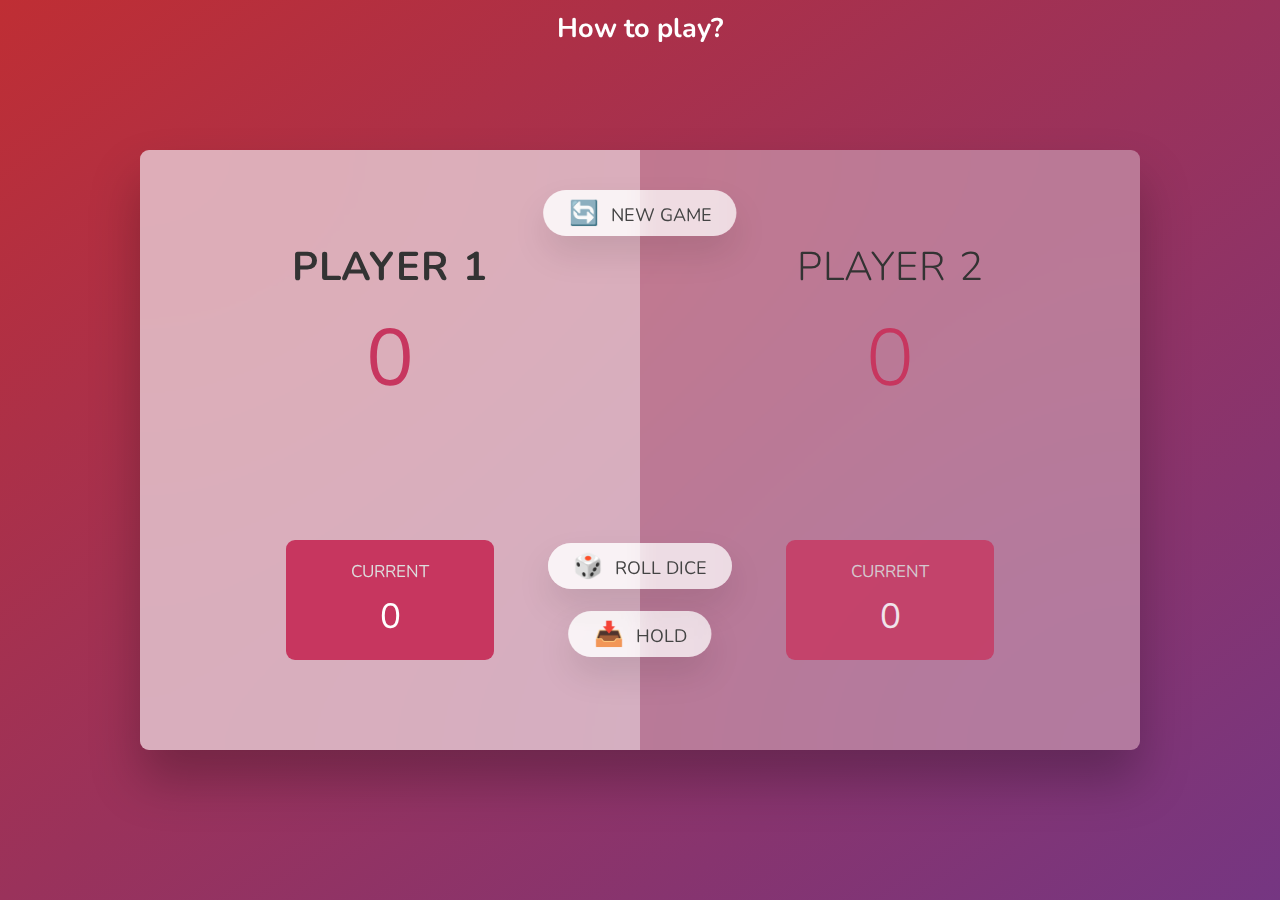
<file: index.html>
<!DOCTYPE html>
<html lang="en">
  <head>
    <meta charset="UTF-8" />
    <meta name="viewport" content="width=device-width, initial-scale=1.0" />
    <meta http-equiv="X-UA-Compatible" content="ie=edge" />
    <link rel="stylesheet" href="./style.css" />
    
    <title>Roll Rush</title>
    <link rel="icon" type="image/x-icon" href="./favicon.png">
  </head>
  <body>
    <div class="help">
      <a href="./rules/rules.html"><h2>How to play?</h2></a>
    </div>
    <main>
      <section class="player player--0 player--active">
        <h2 class="name" id="name--0">Player 1</h2>
        <p class="score" id="score--0">43</p>
        <div class="current">
          <p class="current-label">Current</p>
          <p class="current-score" id="current--0">0</p>
        </div>
      </section>
      <section class="player player--1">
        <h2 class="name" id="name--1">Player 2</h2>
        <p class="score" id="score--1">24</p>
        <div class="current">
          <p class="current-label">Current</p>
          <p class="current-score" id="current--1">0</p>
        </div>
      </section>

      <img src="./assets/dice-5.png" alt="Playing dice" class="dice" />
      <button class="btn btn--new">🔄 New game</button>
      <button class="btn btn--roll">🎲 Roll dice</button>
      <button class="btn btn--hold">📥 Hold</button>
    </main>
    <script src="script.js"></script>
  </body>
</html>
</file>
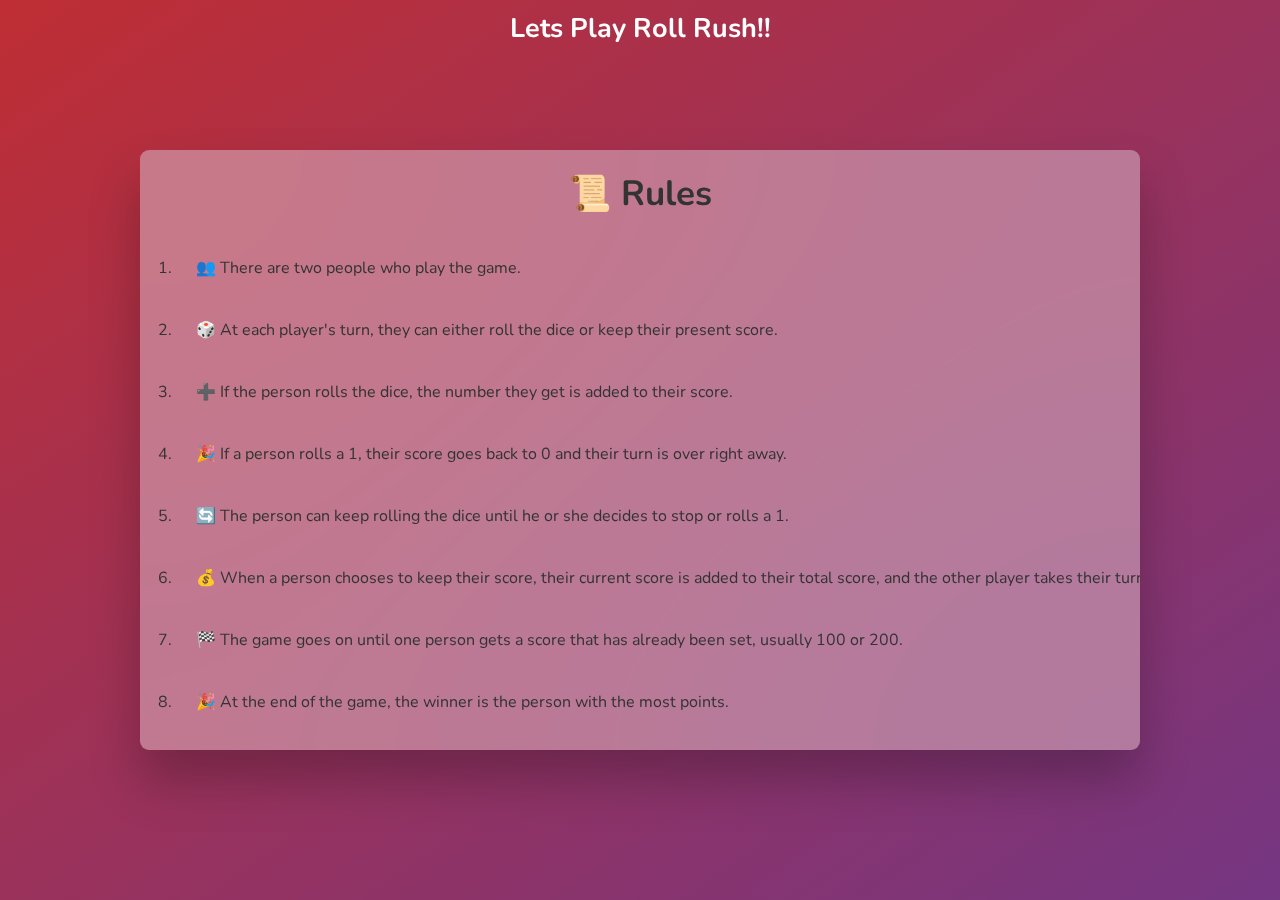
<file: rules.html>
<!DOCTYPE html>
<html lang="en">
<head>
    <meta charset="UTF-8">
    <meta http-equiv="X-UA-Compatible" content="IE=edge">
    <meta name="viewport" content="width=device-width, initial-scale=1.0">
    <title>Roll Rush Rules</title>
    <link rel="stylesheet" href="./rules.css">
</head>
<body>
   <div class="button"><a href="./index.html" ><h2>Lets Play Roll Rush!!</h2></a></div>
    <main>
    <div class="heading">
        <h1>📜 Rules </h1>        
    </div>
    <div class="rules">
        <ol>
        <li>👥 There are two people who play the game.</li>
        <li>🎲 At each player's turn, they can either roll the dice or keep their present score.</li>
        <li>➕ If the person rolls the dice, the number they get is added to their score.</li>
        <li>🎉 If a person rolls a 1, their score goes back to 0 and their turn is over right away.</li>
        <li>🔄 The person can keep rolling the dice until he or she decides to stop or rolls a 1.</li>
        <li>💰 When a person chooses to keep their score, their current score is added to their total score, and the other player takes their turn.</li>
        <li>🏁 The game goes on until one person gets a score that has already been set, usually 100 or 200.</li>
        <li>🎉 At the end of the game, the winner is the person with the most points.</li>
        </ol>
    </div>
    </main>
</body>
</html>
</file>
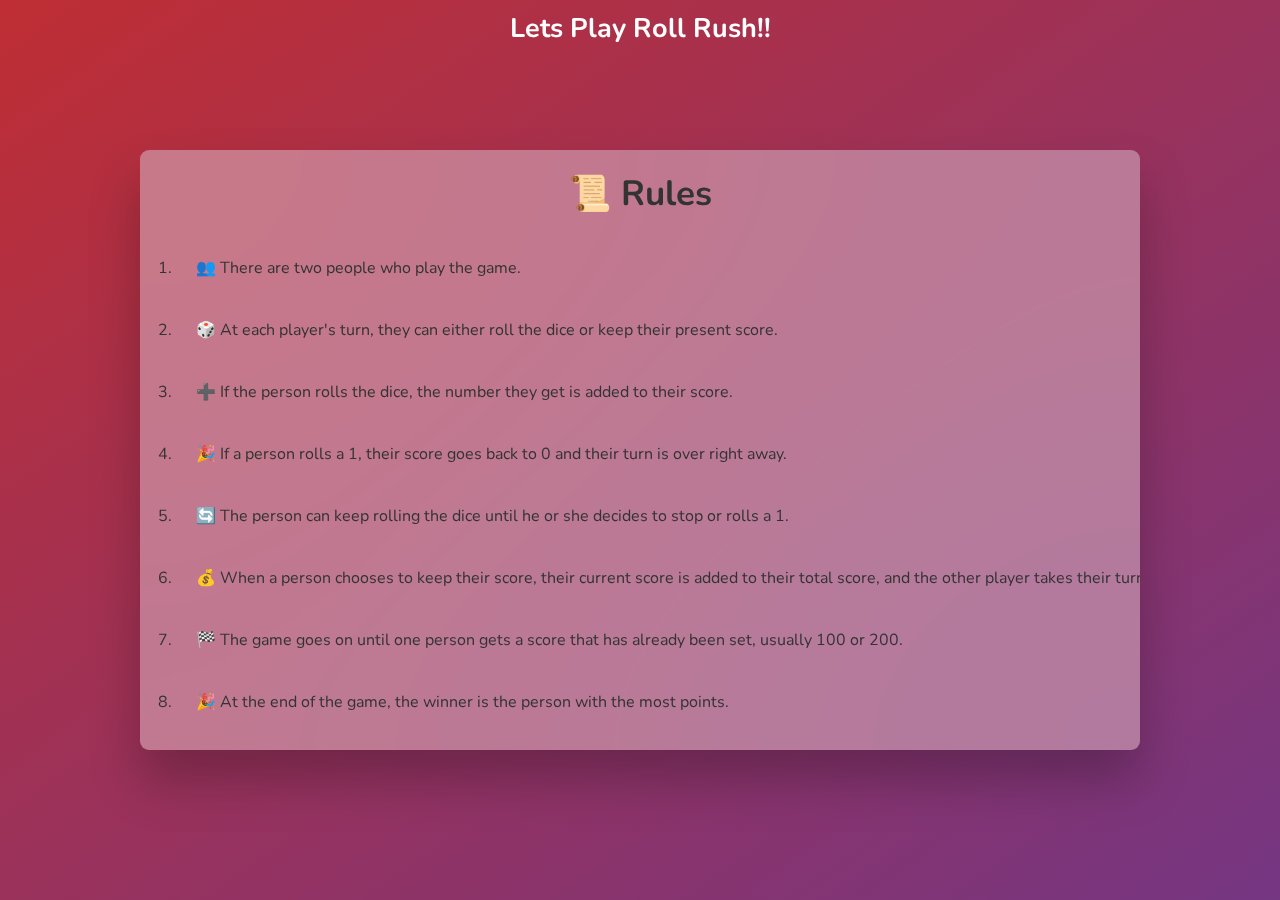
<file: rules/rules.html>
<!DOCTYPE html>
<html lang="en">
<head>
    <meta charset="UTF-8">
    <meta http-equiv="X-UA-Compatible" content="IE=edge">
    <meta name="viewport" content="width=device-width, initial-scale=1.0">
    <title>Roll Rush Rules</title>
    <link rel="stylesheet" href="./rules.css">
</head>
<body>
   <div class="button"><a href="../index.html" ><h2>Lets Play Roll Rush!!</h2></a></div>
    <main>
    <div class="heading">
        <h1>📜 Rules </h1>        
    </div>
    <div class="rules">
        <ol>
        <li>👥 There are two people who play the game.</li>
        <li>🎲 At each player's turn, they can either roll the dice or keep their present score.</li>
        <li>➕ If the person rolls the dice, the number they get is added to their score.</li>
        <li>🎉 If a person rolls a 1, their score goes back to 0 and their turn is over right away.</li>
        <li>🔄 The person can keep rolling the dice until he or she decides to stop or rolls a 1.</li>
        <li>💰 When a person chooses to keep their score, their current score is added to their total score, and the other player takes their turn.</li>
        <li>🏁 The game goes on until one person gets a score that has already been set, usually 100 or 200.</li>
        <li>🎉 At the end of the game, the winner is the person with the most points.</li>
        </ol>
    </div>
    </main>
</body>
</html>
</file>
<file: style.css>
@import url('https://fonts.googleapis.com/css2?family=Nunito&display=swap');

* {
  margin: 0;
  padding: 0;
  box-sizing: inherit;
}

html {
  font-size: 62.5%;
  box-sizing: border-box;
}

body {
  font-family: 'Nunito', sans-serif;
  font-weight: 400;
  height: 100vh;
  color: #333;
  background-image: linear-gradient(to top left, #753682 0%, #bf2e34 100%);
  display: flex;
  align-items: center;
  justify-content: center;
}

/* LAYOUT */
main {
  position: relative;
  width: 100rem;
  height: 60rem;
  background-color: rgba(255, 255, 255, 0.35);
  backdrop-filter: blur(200px);
  filter: blur();
  box-shadow: 0 3rem 5rem rgba(0, 0, 0, 0.25);
  border-radius: 9px;
  overflow: hidden;
  display: flex;
}

.help {
  position: absolute;
  top: 0;
  right: 1;
  padding: 1rem;
  font-size:large;  
  }

.help a{
  background: linear-gradient(to top left, #753682 0%, #bf2e34 100%); color: #fff;
  text-decoration: none;
}

.help a:hover{
  background: linear-gradient(to top left, #bf2e34 0%, #753682 100%); color: #fff;
  font-size:larger;
  text-decoration: none;
}



.player {
  flex: 50%;
  padding: 9rem;
  display: flex;
  flex-direction: column;
  align-items: center;
  transition: all 0.75s;
}

/* ELEMENTS */
.name {
  position: relative;
  font-size: 4rem;
  text-transform: uppercase;
  letter-spacing: 1px;
  word-spacing: 2px;
  font-weight: 300;
  margin-bottom: 1rem;
}

.score {
  font-size: 8rem;
  font-weight: 300;
  color: #c7365f;
  margin-bottom: auto;
}

.player--active {
  background-color: rgba(255, 255, 255, 0.4);
}
.player--active .name {
  font-weight: 700;
}
.player--active .score {
  font-weight: 400;
}

.player--active .current {
  opacity: 1;
}

.current {
  background-color: #c7365f;
  opacity: 0.8;
  border-radius: 9px;
  color: #fff;
  width: 65%;
  padding: 2rem;
  text-align: center;
  transition: all 0.75s;
}

.current-label {
  text-transform: uppercase;
  margin-bottom: 1rem;
  font-size: 1.7rem;
  color: #ddd;
}

.current-score {
  font-size: 3.5rem;
}

/* ABSOLUTE POSITIONED ELEMENTS */
.btn {
  position: absolute;
  left: 50%;
  transform: translateX(-50%);
  color: #444;
  background: none;
  border: none;
  font-family: inherit;
  font-size: 1.8rem;
  text-transform: uppercase;
  cursor: pointer;
  font-weight: 400;
  transition: all 0.2s;

  background-color: white;
  background-color: rgba(255, 255, 255, 0.6);
  backdrop-filter: blur(10px);

  padding: 0.7rem 2.5rem;
  border-radius: 50rem;
  box-shadow: 0 1.75rem 3.5rem rgba(0, 0, 0, 0.1);
}

.btn::first-letter {
  font-size: 2.4rem;
  display: inline-block;
  margin-right: 0.7rem;
}

.btn--new {
  top: 4rem;
}
.btn--roll {
  top: 39.3rem;
}
.btn--hold {
  top: 46.1rem;
}

.btn:active {
  transform: translate(-50%, 3px);
  box-shadow: 0 1rem 2rem rgba(0, 0, 0, 0.15);
}

.btn:focus {
  outline: none;
}

.dice {
  position: absolute;
  left: 50%;
  top: 16.5rem;
  transform: translateX(-50%);
  height: 10rem;
  box-shadow: 0 2rem 5rem rgba(0, 0, 0, 0.2);
}

.player--winner {
  background-color: #2f2f2f;
}

.player--winner .name {
  font-weight: 700;
  color: #c7365f;
}

.hidden {
  display: none;
}



/* MEDIA QUERIES */

@media only screen and (max-width: 56.25em) {
  main {
    width: 90%;
    height: 80%;
  }
}

@media only screen and (max-width: 37.5em) {
  main {
    width: 90%;
    height: 80%;
  }
}

@media only screen and (max-width: 25em) {
  main {
    width: 90%;
    height: 80%;
  }
}
</file>
<file: rules.css>
@import url('https://fonts.googleapis.com/css2?family=Nunito&display=swap');

* {
  margin: 0;
  padding: 0;
  box-sizing: inherit;
}

html {
  font-size: 62.5%;
  box-sizing: border-box;
}

body {
  font-family: 'Nunito', sans-serif;
  font-weight: 400;
  height: 100vh;
  color: #333;
  background-image: linear-gradient(to top left, #753682 0%, #bf2e34 100%);
  display: flex;
  align-items: center;
  justify-content: center;
}

/* LAYOUT */
main {
  position: relative;
  width: 100rem;
  height: 60rem;
  background-color: rgba(255, 255, 255, 0.35);
  backdrop-filter: blur(200px);
  filter: blur();
  box-shadow: 0 3rem 5rem rgba(0, 0, 0, 0.25);
  border-radius: 9px;
  overflow: hidden;
  display: flex;
  flex-direction: column;
}

main h1{
    font-size: 3.5rem;
    text-align: center;
    padding: 2rem;
}

main ol {
    margin-left: 2em; /* Add some left margin to the list */
    
    
  }
  
main li {
    padding: 2rem;
    text-align: left; /* Set the text alignment to left */
    writing-mode: horizontal-tb; /* Set the writing mode to horizontal */
    text-orientation: mixed; /* Set the text orientation to mixed */
    white-space: nowrap; /* Prevent the text from wrapping */
    margin-left: 1em; /* Add some bottom margin to the list items */
    font-size: medium;
    
  }

  .button {
    position: absolute;
    top: 0;
    right: 1;
    padding: 1rem;
    font-size:large;  
    }
  
  .button a{
    background: linear-gradient(to top left, #753682 0%, #bf2e34 100%); color: #fff;
    text-decoration: none;
  }
  
  .button a:hover{
    background: linear-gradient(to top left, #bf2e34 0%, #753682 100%); color: #fff;
    font-size:larger;
    text-decoration: none;
  }
</file>
<file: rules/rules.css>
@import url('https://fonts.googleapis.com/css2?family=Nunito&display=swap');

* {
  margin: 0;
  padding: 0;
  box-sizing: inherit;
}

html {
  font-size: 62.5%;
  box-sizing: border-box;
}

body {
  font-family: 'Nunito', sans-serif;
  font-weight: 400;
  height: 100vh;
  color: #333;
  background-image: linear-gradient(to top left, #753682 0%, #bf2e34 100%);
  display: flex;
  align-items: center;
  justify-content: center;
}

/* LAYOUT */
main {
  position: relative;
  width: 100rem;
  height: 60rem;
  background-color: rgba(255, 255, 255, 0.35);
  backdrop-filter: blur(200px);
  filter: blur();
  box-shadow: 0 3rem 5rem rgba(0, 0, 0, 0.25);
  border-radius: 9px;
  overflow: hidden;
  display: flex;
  flex-direction: column;
}

main h1{
    font-size: 3.5rem;
    text-align: center;
    padding: 2rem;
}

main ol {
    margin-left: 2em; /* Add some left margin to the list */
    
    
  }
  
main li {
    padding: 2rem;
    text-align: left; /* Set the text alignment to left */
    writing-mode: horizontal-tb; /* Set the writing mode to horizontal */
    text-orientation: mixed; /* Set the text orientation to mixed */
    white-space: nowrap; /* Prevent the text from wrapping */
    margin-left: 1em; /* Add some bottom margin to the list items */
    font-size: medium;
    
  }

  .button {
    position: absolute;
    top: 0;
    right: 1;
    padding: 1rem;
    font-size:large;  
    }
  
  .button a{
    background: linear-gradient(to top left, #753682 0%, #bf2e34 100%); color: #fff;
    text-decoration: none;
  }
  
  .button a:hover{
    background: linear-gradient(to top left, #bf2e34 0%, #753682 100%); color: #fff;
    font-size:larger;
    text-decoration: none;
  }
</file>
